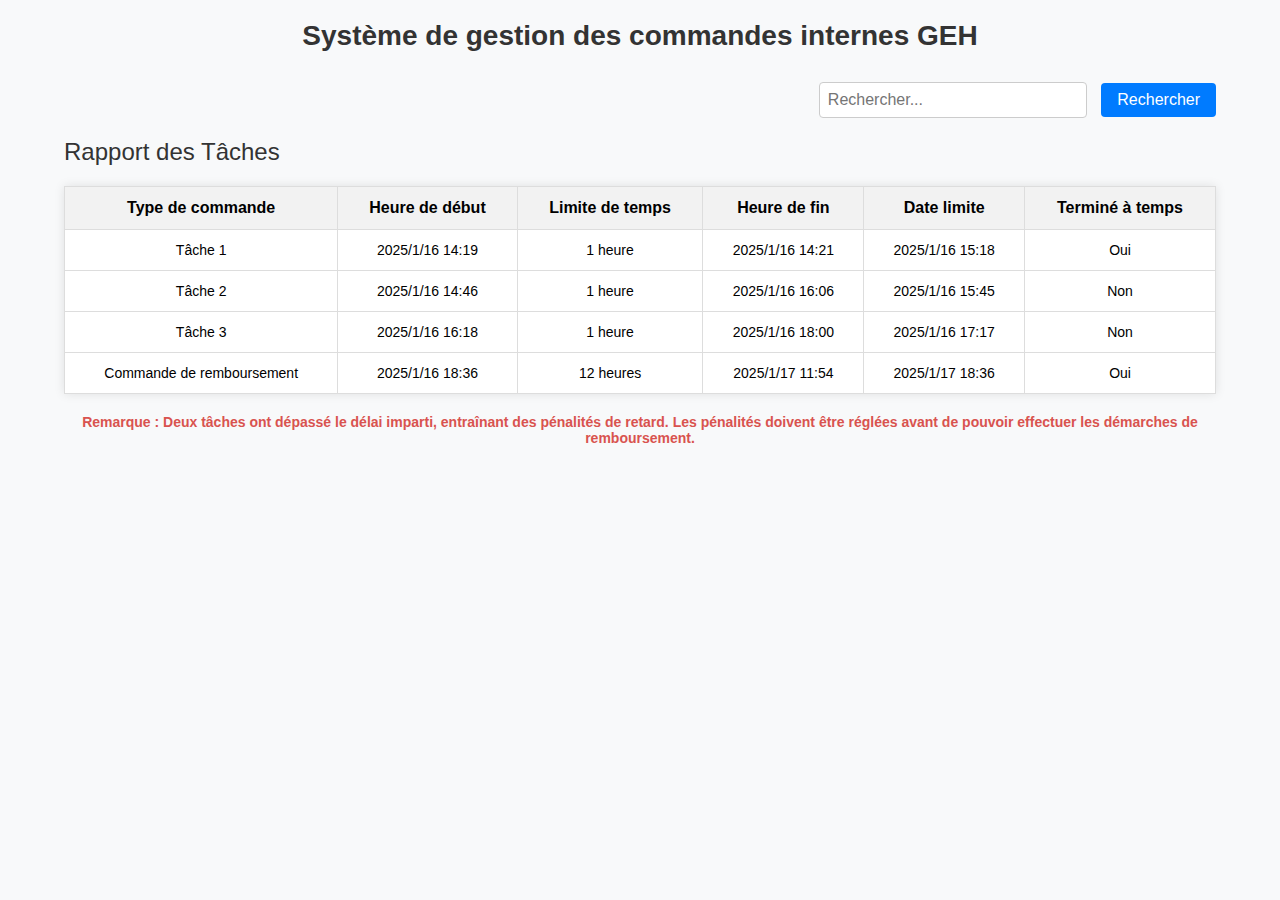
<file: index.html>
<!DOCTYPE html>
<html lang="fr">
<head>
    <meta charset="UTF-8">
    <meta name="viewport" content="width=device-width, initial-scale=1.0">
    <title>Rapport des Tâches</title>
    <style>
        body {
            font-family: Arial, sans-serif;
            margin: 0;
            padding: 0;
            background-color: #f8f9fa;
        }
        .container {
            width: 90%;
            margin: 0 auto;
            padding-top: 20px;
        }
        .header-title {
            text-align: center;
            font-size: 28px;
            font-weight: bold;
            margin-bottom: 30px;
            color: #333;
        }
        .search-container {
            text-align: right;
            margin-bottom: 20px;
        }
        .search-container input[type="text"] {
            padding: 8px;
            font-size: 16px;
            width: 250px;
            border: 1px solid #ccc;
            border-radius: 4px;
        }
        .search-container button {
            padding: 8px 16px;
            font-size: 16px;
            background-color: #007bff;
            color: white;
            border: none;
            border-radius: 4px;
            cursor: pointer;
            margin-left: 10px;
        }
        .search-container button:hover {
            background-color: #0056b3;
        }
        h1 {
            font-size: 24px;
            font-weight: normal;
            margin-bottom: 20px;
            color: #333;
        }
        table {
            width: 100%;
            border-collapse: collapse;
            margin-bottom: 20px;
            background-color: #fff;
            box-shadow: 0 0 10px rgba(0, 0, 0, 0.1);
        }
        th, td {
            border: 1px solid #ddd;
            padding: 12px 15px;
            text-align: center;
        }
        th {
            background-color: #f2f2f2;
            font-weight: bold;
        }
        td {
            font-size: 14px;
        }
        .note {
            font-weight: bold;
            color: #d9534f;
            font-size: 14px;
            margin-top: 20px;
            text-align: center;
        }
        @media (max-width: 768px) {
            .search-container {
                text-align: left;
            }
            table {
                font-size: 12px;
            }
            .header-title {
                font-size: 24px;
            }
        }
    </style>
</head>
<body>
    <div class="container">
        <div class="header-title">Système de gestion des commandes internes GEH</div>
        <div class="search-container">
            <input type="text" placeholder="Rechercher...">
            <button>Rechercher</button>
        </div>
        <h1>Rapport des Tâches</h1>
        <table>
            <thead>
                <tr>
                    <th>Type de commande</th>
                    <th>Heure de début</th>
                    <th>Limite de temps</th>
                    <th>Heure de fin</th>
                    <th>Date limite</th>
                    <th>Terminé à temps</th>
                </tr>
            </thead>
            <tbody>
                <tr>
                    <td>Tâche 1</td>
                    <td>2025/1/16 14:19</td>
                    <td>1 heure</td>
                    <td>2025/1/16 14:21</td>
                    <td>2025/1/16 15:18</td>
                    <td>Oui</td>
                </tr>
                <tr>
                    <td>Tâche 2</td>
                    <td>2025/1/16 14:46</td>
                    <td>1 heure</td>
                    <td>2025/1/16 16:06</td>
                    <td>2025/1/16 15:45</td>
                    <td>Non</td>
                </tr>
                <tr>
                    <td>Tâche 3</td>
                    <td>2025/1/16 16:18</td>
                    <td>1 heure</td>
                    <td>2025/1/16 18:00</td>
                    <td>2025/1/16 17:17</td>
                    <td>Non</td>
                </tr>
                <tr>
                    <td>Commande de remboursement</td>
                    <td>2025/1/16 18:36</td>
                    <td>12 heures</td>
                    <td>2025/1/17 11:54</td>
                    <td>2025/1/17 18:36</td>
                    <td>Oui</td>
                </tr>
            </tbody>
        </table>
        <p class="note">Remarque : Deux tâches ont dépassé le délai imparti, entraînant des pénalités de retard. Les pénalités doivent être réglées avant de pouvoir effectuer les démarches de remboursement.</p>
    </div>
</body>
</html>
</file>
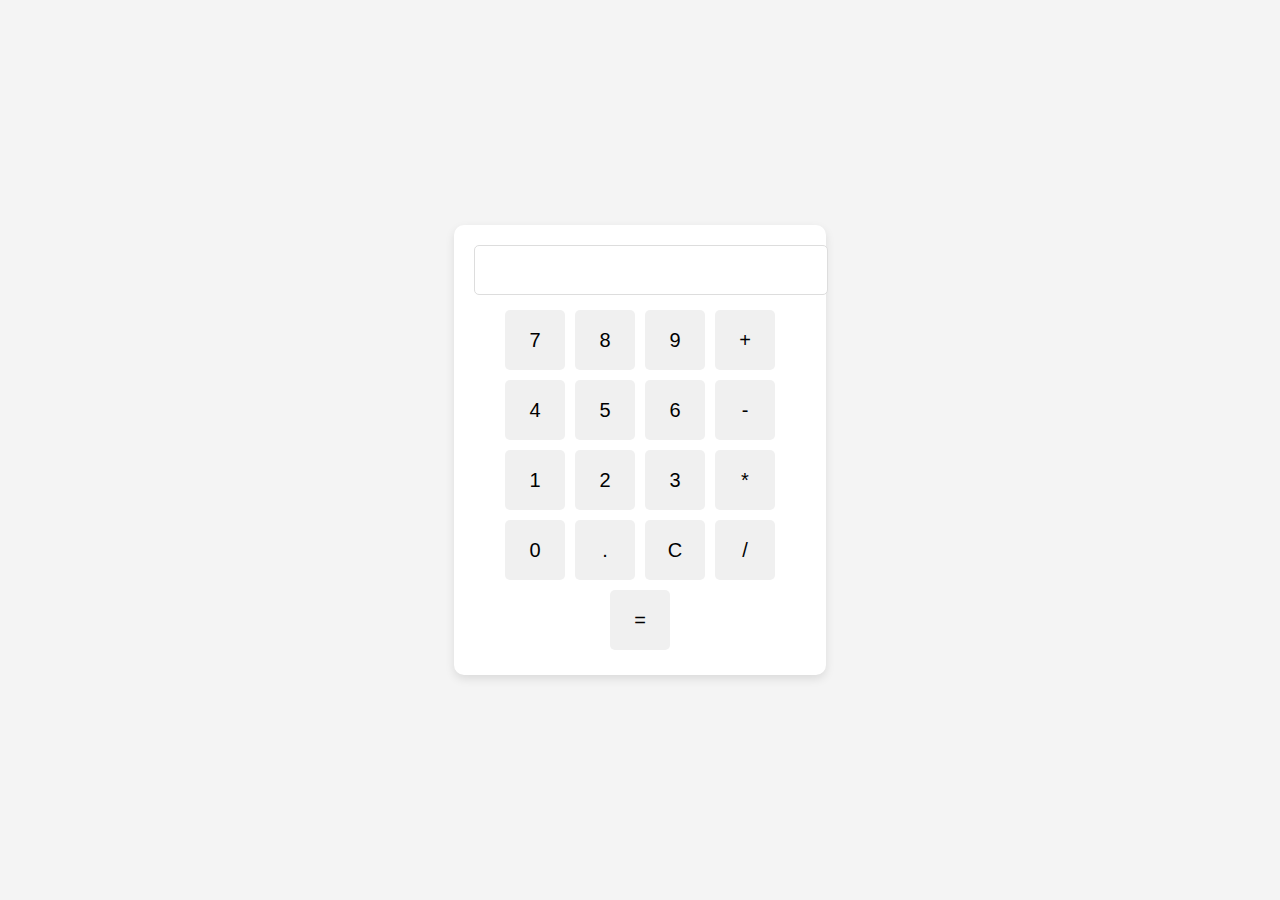
<file: 计算器.html>
<!DOCTYPE html>
<html lang="en">
<head>
    <meta charset="UTF-8">
    <meta name="viewport" content="width=device-width, initial-scale=1.0">
    <title>Calculator</title>
    <style>
        body {
            font-family: Arial, sans-serif;
            display: flex;
            justify-content: center;
            align-items: center;
            height: 100vh;
            margin: 0;
            background-color: #f4f4f4;
        }
        .calculator {
            background-color: #fff;
            border-radius: 10px;
            padding: 20px;
            box-shadow: 0 4px 10px rgba(0, 0, 0, 0.1);
        }
        input[type="text"] {
            width: 100%;
            padding: 10px;
            margin-bottom: 10px;
            font-size: 24px;
            text-align: right;
            border-radius: 5px;
            border: 1px solid #ddd;
        }
        button {
            width: 60px;
            height: 60px;
            margin: 5px;
            font-size: 20px;
            background-color: #f0f0f0;
            border: none;
            border-radius: 5px;
            cursor: pointer;
        }
        button:hover {
            background-color: #ddd;
        }
        button:active {
            background-color: #bbb;
        }
        .row {
            display: flex;
            justify-content: center;
        }
    </style>
</head>
<body>
    <div class="calculator">
        <input type="text" id="display" readonly>
        <div class="row">
            <button onclick="appendValue('7')">7</button>
            <button onclick="appendValue('8')">8</button>
            <button onclick="appendValue('9')">9</button>
            <button onclick="appendValue('+')">+</button>
        </div>
        <div class="row">
            <button onclick="appendValue('4')">4</button>
            <button onclick="appendValue('5')">5</button>
            <button onclick="appendValue('6')">6</button>
            <button onclick="appendValue('-')">-</button>
        </div>
        <div class="row">
            <button onclick="appendValue('1')">1</button>
            <button onclick="appendValue('2')">2</button>
            <button onclick="appendValue('3')">3</button>
            <button onclick="appendValue('*')">*</button>
        </div>
        <div class="row">
            <button onclick="appendValue('0')">0</button>
            <button onclick="appendValue('.')">.</button>
            <button onclick="clearDisplay()">C</button>
            <button onclick="appendValue('/')">/</button>
        </div>
        <div class="row">
            <button onclick="calculateResult()" colspan="4">=</button>
        </div>
    </div>

    <script>
        function appendValue(value) {
            document.getElementById('display').value += value;
        }

        function clearDisplay() {
            document.getElementById('display').value = '';
        }

        function calculateResult() {
            const display = document.getElementById('display');
            try {
                display.value = eval(display.value);
            } catch {
                display.value = 'Error';
            }
        }
    </script>
</body>
</html>
</file>
